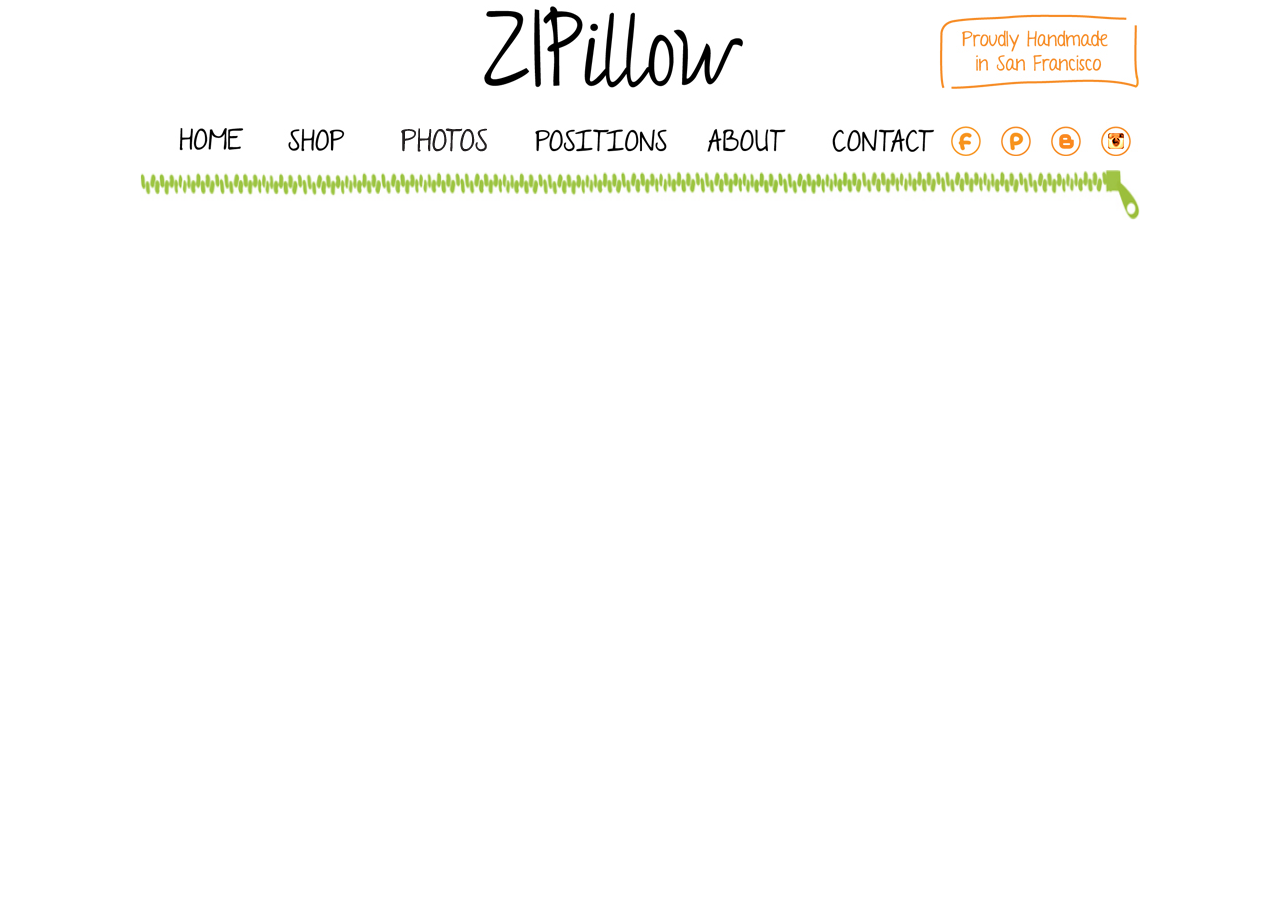
<file: index.html>
<!DOCTYPE html PUBLIC "-//W3C//DTD XHTML 1.0 Transitional//EN" "http://www.w3.org/TR/xhtml1/DTD/xhtml1-transitional.dtd">
<html xmlns="http://www.w3.org/1999/xhtml">
<head>
<meta http-equiv="content-Type" content="text/html; charset=UTF-8" />
<meta name="description" content="Zipillow is a fun couch for kids and adults made of 4 pillows convertible in extra bed, pouf, bench and many other positions.">
<meta http-equiv="content-language" content="en-us">
<meta name="keywords" content="zipper,pillow,zipillow,zippillow,couch,bench,pouf,extra bed,bed,convertible,cushions,mini bench,handmade,san francisco,fabric,neon zipper">
<meta name="author" content="Sandra Dejanovic">
<meta name="copyright" content="Zipillow">
<meta name="msvalidate.01" content="6FE8C3C5E8E61CE2D1E1E413C2BED403" />
<title>ZIPillow &mdash; Welcome</title>
 
<link href="main.css" rel="stylesheet" type="text/css" />

<script type="text/javascript">
  var _gaq = _gaq || [];
  _gaq.push(['_setAccount', 'UA-35746779-1']);
  _gaq.push(['_trackPageview']);

  (function() {
    var ga = document.createElement('script'); ga.type = 'text/javascript'; ga.async = true;
    ga.src = ('https:' == document.location.protocol ? 'https://ssl' : 'http://www') + '.google-analytics.com/ga.js';
    var s = document.getElementsByTagName('script')[0]; s.parentNode.insertBefore(ga, s);
  })();
</script>

</head>
<body>
<div id="test"></div>
<div id="content_header"><iframe src="menu.html" width="1000" height="220" align= "center" scrolling= "no" frameborder="0" ></iframe></div>
<div id="content_body" align="center"><iframe src="http://player.vimeo.com/video/51692655?title=0&amp;byline=0&amp;portrait=0" width="800" height="531" frameborder="0" webkitAllowFullScreen mozallowfullscreen allowFullScreen ></iframe></div>
<div id="content_footer" align="center">
</div>
</body>
</html>
</file>
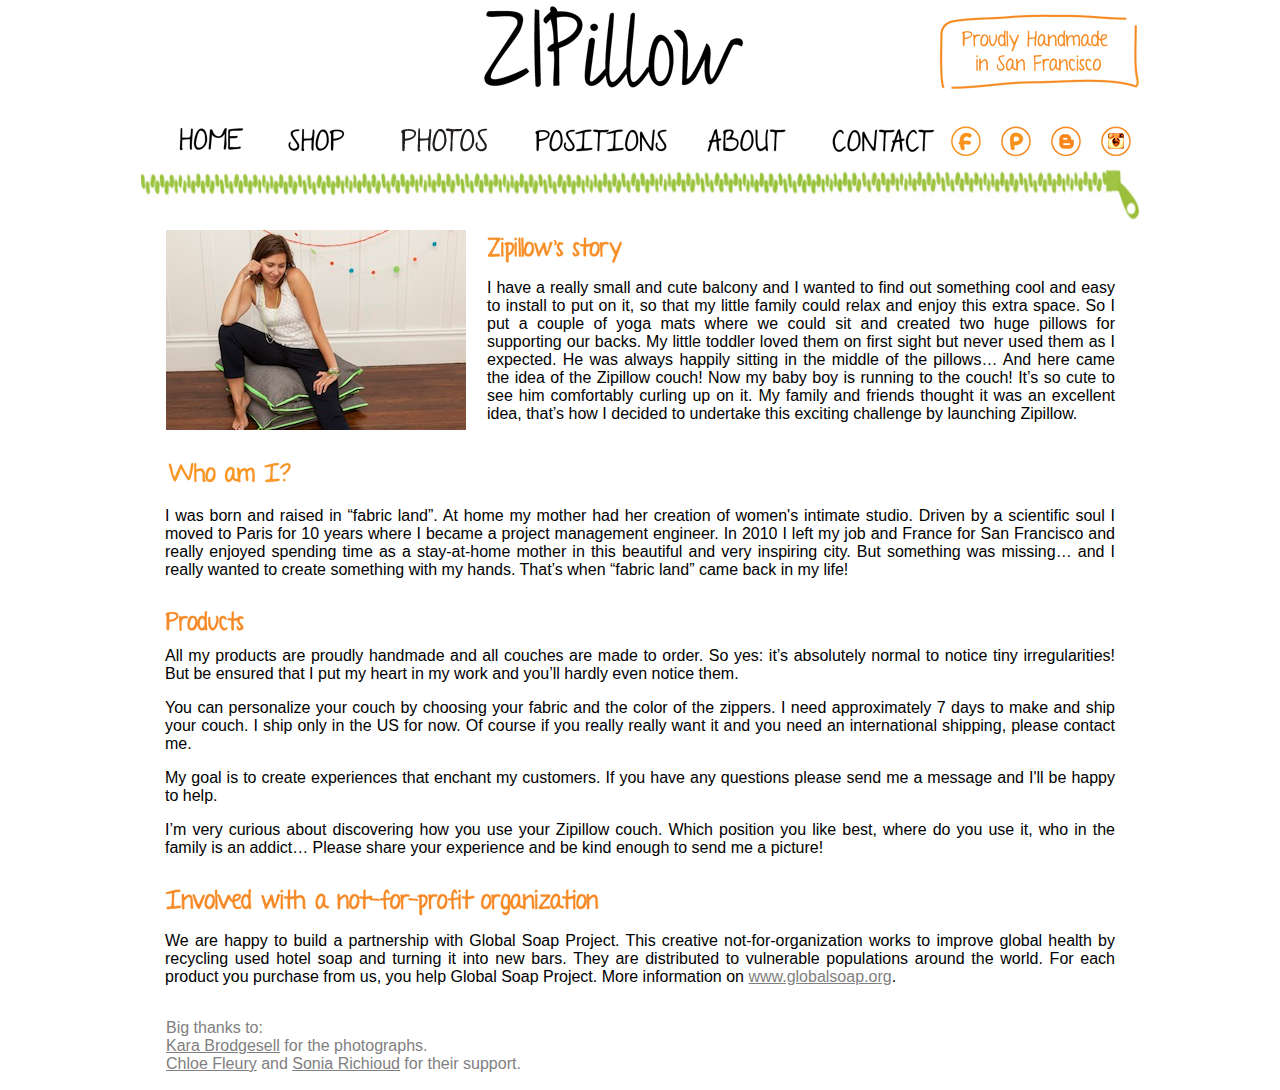
<file: about.html>
<!DOCTYPE html PUBLIC "-//W3C//DTD XHTML 1.0 Transitional//EN" "http://www.w3.org/TR/xhtml1/DTD/xhtml1-transitional.dtd">
<html xmlns="http://www.w3.org/1999/xhtml">
<head>
<meta http-equiv="content-Type" content="text/html; charset=UTF-8" />
<meta name="description" content="Zipillow is a fun couch for kids and adults made of 4 pillows convertible in extra bed, pouf, bench and many other positions.">
<meta http-equiv="content-language" content="en-us">
<meta name="keywords" content="zipper,pillow,zipillow,zippillow,couch,bench,pouf,extra bed,bed,convertible,cushions,mini bench,handmade,san francisco,fabric,neon zipper">
<meta name="author" content="Sandra Dejanovic">
<meta name="copyright" content="Zipillow">
<meta name="msvalidate.01" content="6FE8C3C5E8E61CE2D1E1E413C2BED403" />
<title>ZIPillow &mdash; About</title>
 
<link href="main.css" rel="stylesheet" type="text/css" />

<script type="text/javascript">
  var _gaq = _gaq || [];
  _gaq.push(['_setAccount', 'UA-35746779-1']);
  _gaq.push(['_trackPageview']);

  (function() {
    var ga = document.createElement('script'); ga.type = 'text/javascript'; ga.async = true;
    ga.src = ('https:' == document.location.protocol ? 'https://ssl' : 'http://www') + '.google-analytics.com/ga.js';
    var s = document.getElementsByTagName('script')[0]; s.parentNode.insertBefore(ga, s);
  })();
</script>

</head>
<body>
<div id="content_header"><iframe src="menu.html" width="1000" height="220" align= "center" scrolling= "no" frameborder="0" ></iframe></div>
<div id="content_body" align="center">
<div align="center">
<table border="0" class="tab_about_table">
<tr class="">
<td class=""><img src="images/6-Contact/sandra.jpg" /></td>
<td class="tab_about_tr_td_sandra"><p><img src="images/5-About/ZIPillow_story.jpg" alt="ZIPillow's Story" /></p>
<div class="pureText"><p>I have a really small and cute balcony and I wanted to find out something cool and easy to install to put on it, so that my little 
family could relax and enjoy this extra space. So I put a couple of yoga mats where we could sit and created two huge pillows 
for supporting our backs. My little toddler loved them on first sight but never used them as I expected. He was always happily 
sitting in the middle of the pillows… And here came the idea of the Zipillow couch!
Now my baby boy is running to the couch! It’s so cute to see him comfortably curling up on it. My family and friends thought it 
was an excellent idea, that’s how I decided to undertake this exciting challenge by launching Zipillow.</p>
  </div>
</td>
</tr>
</table>
<table border="0" class="tab_about_table">
<tr class=""><td class="tab_about_tr_td">
<p><img src="images/5-About/who_am_i.jpg" alt="who am i?" /></p>
<div class="pureText">
<p>I was born and raised in “fabric land”. At home my mother had her creation of women's intimate studio. Driven by a scientific soul I moved to Paris for 10 years where I became a project management engineer. In 2010 I left my job and France for San Francisco and really enjoyed spending time as a stay-at-home mother in this beautiful and very inspiring city. But something was missing… and I really wanted to create something with my hands. That’s when “fabric land” came back in my life!
</p>
</div>
</td></tr>
<tr><td class="tab_about_tr_td">
<p><img src="images/5-About/ZIPillow_products.jpg" alt="ZIPillow's products" /></p>
<div class="pureText">
<p>
All my products are proudly handmade and all couches are made to order. So yes: it’s absolutely normal to notice tiny irregularities! 
But be ensured that I put my heart in my work and you’ll hardly even notice them. 
</p>
<p>
You can personalize your couch by choosing your fabric and the color of the zippers.
I need approximately 7 days to make and ship your couch. I ship only in the US for now. Of course if you really really want it 
and you need an international shipping, please contact me. 
</p>
<p>
My goal is to create experiences that enchant my customers. If you have any questions please send me a message and I'll be 
happy to help.
</p>
<p>
I’m very curious about discovering how you use your Zipillow couch. Which position you like best, where do you use it, who in 
the family is an addict… Please share your experience and be kind enough to send me a picture!</p>
</div></td></tr>



<tr><td class="tab_about_tr_td">
<p><img src="images/5-About/involved.jpg" alt="ZIPillow is involved" /></p>
<div class="pureText">
<p>We are happy to build a partnership with Global Soap Project. This creative not-for-organization works to improve global health
by recycling used hotel soap and turning it into new bars. They are distributed to vulnerable populations around the world. For each 
product you purchase from us, you help Global Soap Project. More information on <a href="http://www.globalsoap.org" class="creditLink" >www.globalsoap.org</a>.</p>
</div></td></tr>




<tr><td class=""><div class="creditText">
<p>
Big thanks to:<br/>
<a href="http://www.karabrodgesell.com/" class="creditLink">Kara Brodgesell</a> for the photographs.<br/>
<a href="http://www.chloefleury.com/" class="creditLink">Chloe Fleury</a> and <a href="http://www.sundayincolor.com/" class="creditLink">Sonia Richioud</a> for their support.</p>
</div></td></tr></table></div>
</div>
<div id="content_footer" align="center">
</div>
</body>
</html>
</file>
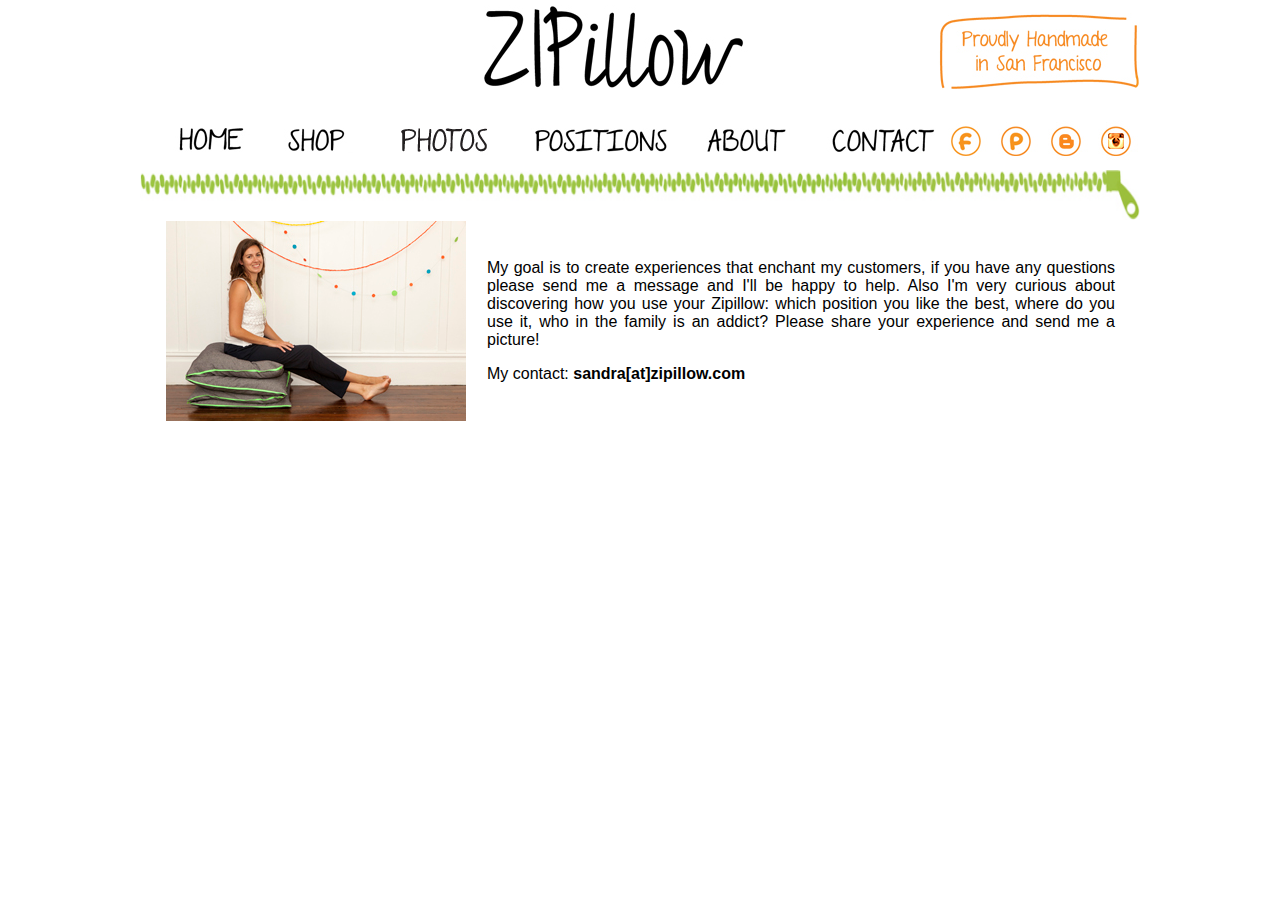
<file: contact.html>
<!DOCTYPE html PUBLIC "-//W3C//DTD XHTML 1.0 Transitional//EN" "http://www.w3.org/TR/xhtml1/DTD/xhtml1-transitional.dtd">
<html xmlns="http://www.w3.org/1999/xhtml">
<head>
<meta http-equiv="content-Type" content="text/html; charset=UTF-8" />
<meta name="description" content="Zipillow is a fun couch for kids and adults made of 4 pillows convertible in extra bed, pouf, bench and many other positions.">
<meta http-equiv="content-language" content="en-us">
<meta name="keywords" content="zipper,pillow,zipillow,zippillow,couch,bench,pouf,extra bed,bed,convertible,cushions,mini bench,handmade,san francisco,fabric,neon zipper">
<meta name="author" content="Sandra Dejanovic">
<meta name="copyright" content="Zipillow">
<meta name="msvalidate.01" content="6FE8C3C5E8E61CE2D1E1E413C2BED403" />
<title>ZIPillow &mdash; Contact</title>
 
<link href="main.css" rel="stylesheet" type="text/css" />

<script type="text/javascript">
  var _gaq = _gaq || [];
  _gaq.push(['_setAccount', 'UA-35746779-1']);
  _gaq.push(['_trackPageview']);

  (function() {
    var ga = document.createElement('script'); ga.type = 'text/javascript'; ga.async = true;
    ga.src = ('https:' == document.location.protocol ? 'https://ssl' : 'http://www') + '.google-analytics.com/ga.js';
    var s = document.getElementsByTagName('script')[0]; s.parentNode.insertBefore(ga, s);
  })();
</script>

</head>
<body>
<div id="content_header"><iframe src="menu.html" width="1000" height="220" align= "center" scrolling= "no" frameborder="0" ></iframe></div>
<div id="content_body" align="center">

<table border="0" class="tab_about_table">
<tr class="">
<td class=""><img src="images/5-About/sandra.jpg" /></td>
<td class="tab_about_tr_td_sandra">
<div class="pureText">
<p>My goal is to create experiences that enchant my customers, if you have any questions please send me a message and I'll be happy to help. Also I'm very curious about discovering how you use your Zipillow: which position you like the best, where do you use it, who in the family is an addict? Please share your experience and send me a picture!</p>
<p>My contact: <b>sandra[at]zipillow.com</b></p>
</div>
</td>
</tr>
</table>
</div>
<div id="content_footer" align="center">
</div>
</body>
</html>
</file>
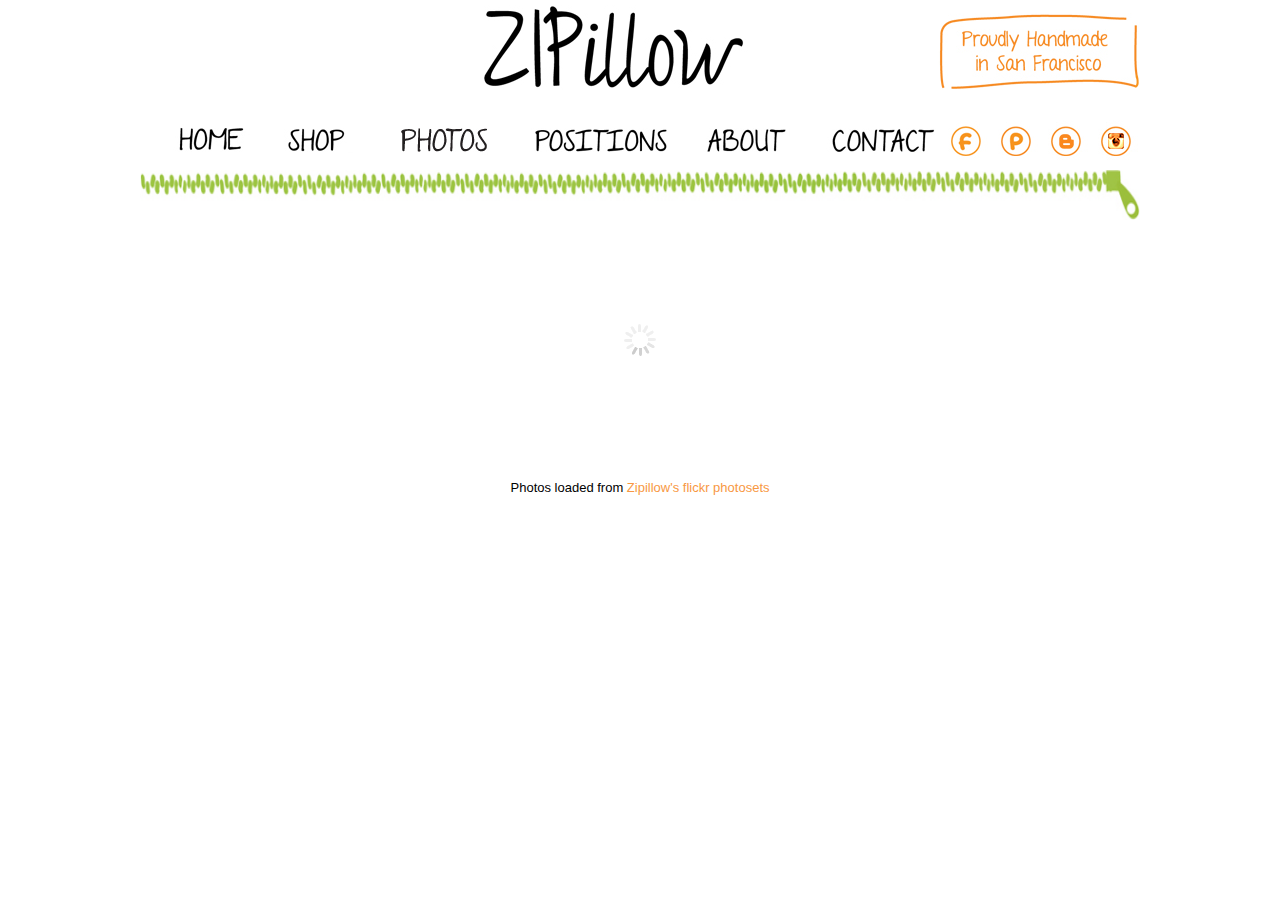
<file: gallery.html>
<!DOCTYPE html PUBLIC "-//W3C//DTD XHTML 1.0 Transitional//EN" "http://www.w3.org/TR/xhtml1/DTD/xhtml1-transitional.dtd">
<html xmlns="http://www.w3.org/1999/xhtml">
<head>
<meta http-equiv="content-Type" content="text/html; charset=UTF-8" />
<meta name="description" content="Zipillow is a fun couch for kids and adults made of 4 pillows convertible in extra bed, pouf, bench and many other positions.">
<meta http-equiv="content-language" content="en-us">
<meta name="keywords" content="zipper,pillow,zipillow,zippillow,couch,bench,pouf,extra bed,bed,convertible,cushions,mini bench,handmade,san francisco,fabric,neon zipper">
<meta name="author" content="Sandra Dejanovic">
<meta name="copyright" content="Zipillow">
<meta name="msvalidate.01" content="6FE8C3C5E8E61CE2D1E1E413C2BED403" />
<title>ZIPillow &mdash; Gallery</title>

  <link href="main.css" rel="stylesheet" type="text/css" />
  <link rel="stylesheet" href="plusgallery.css">
  <meta name="viewport" content="width=device-width, initial-scale=1">
  <style>
		html,body {
			height: 100%;
			font-family:Arial, Helvetica, sans-serif;
			font-size: 13px;
		}
		
		
		a:link {
			text-decoration: none;
		}
		
		a:link, a:visited, a:hover {
			color: #f89843;
		}
		
		#galleryinfo {
			text-align: center;
			padding: 20px;
		}
		
	</style>


<script type="text/javascript">
	var _gaq = _gaq || [];
	_gaq.push(['_setAccount', 'UA-35746779-1']);
	_gaq.push(['_trackPageview']);

	(function() {
		var ga = document.createElement('script'); ga.type = 'text/javascript'; ga.async = true;
		ga.src = ('https:' == document.location.protocol ? 'https://ssl' : 'http://www') + '.google-analytics.com/ga.js';
		var s = document.getElementsByTagName('script')[0]; s.parentNode.insertBefore(ga, s);
	})();
  
</script>
</head>
<body  align= "center" >
	
<div id="content_header"><iframe src="menu.html" width="1000" height="220" align= "center" scrolling= "no" frameborder="0" ></iframe></div>
	<div id="plusgallery"  align= "center"  data-api-key="6066092e034a6a7160706a005e2d29ba" data-userid="93125581@N07"  data-type="flickr"></div>
    <div id="galleryinfo" align= "center" >Photos loaded from <a href="http://www.flickr.com/photos/93125581@N07/sets/">Zipillow's flickr photosets</a></div>
  <script src="//ajax.googleapis.com/ajax/libs/jquery/1.7.2/jquery.min.js"></script>
  <script>window.jQuery || document.write("<script src='lib/jquery-1.7.2.min.js'>\x3C/script>")</script>
  <script src="lib/plusgallery.js"></script>
  <script type="text/javascript">
		$('#plusgallery').plusGallery();
  </script>

</body>
</html>
</file>
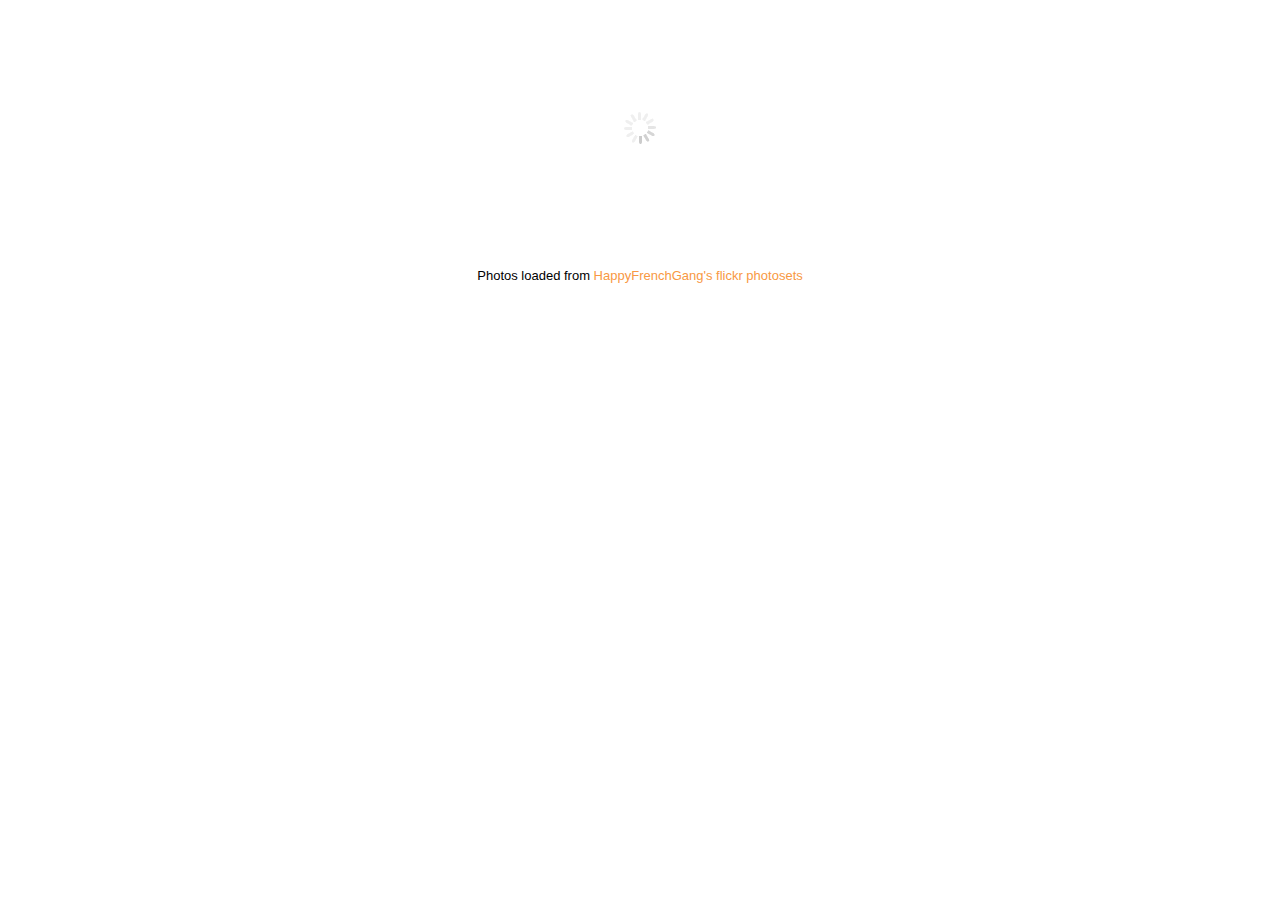
<file: gallery_hfg.html>
<!DOCTYPE html PUBLIC "-//W3C//DTD XHTML 1.0 Transitional//EN" "http://www.w3.org/TR/xhtml1/DTD/xhtml1-transitional.dtd">
<html xmlns="http://www.w3.org/1999/xhtml">
<head>
<meta http-equiv="content-Type" content="text/html; charset=UTF-8" />
<meta http-equiv="content-language" content="en-us">
<meta name="author" content="Sandra Dejanovic">
<meta name="copyright" content="HappyFrenchGang">
<title>Happy French Gang &mdash; Gallery</title>

  <!--link href="main.css" rel="stylesheet" type="text/css" /-->
  <link rel="stylesheet" href="plusgallery.css">
  <meta name="viewport" content="width=device-width, initial-scale=1">
  <style>
		html,body {
			height: 100%;
			font-family:Arial, Helvetica, sans-serif;
			font-size: 13px;
		}
		
		
		a:link {
			text-decoration: none;
		}
		
		a:link, a:visited, a:hover {
			color: #f89843;
		}
		
		#galleryinfo {
			text-align: center;
			padding: 20px;
		}
		
	</style>

</head>
<body  align= "center" >
	
	<div id="plusgallery"  align= "center"  data-api-key="f7ed8c7e5d9f57d1f5a17569d178ea9b" data-userid="97776757@N05"  data-type="flickr"></div>
    <div id="galleryinfo" align= "center" >Photos loaded from <a href="http://www.flickr.com/photos/97776757@N05/sets/">HappyFrenchGang's flickr photosets</a></div>
  <script src="//ajax.googleapis.com/ajax/libs/jquery/1.7.2/jquery.min.js"></script>
  <script>window.jQuery || document.write("<script src='lib/jquery-1.7.2.min.js'>\x3C/script>")</script>
  <script src="lib/plusgallery.js"></script>
  <script type="text/javascript">
		$('#plusgallery').plusGallery();
  </script>

</body>
</html>
</file>
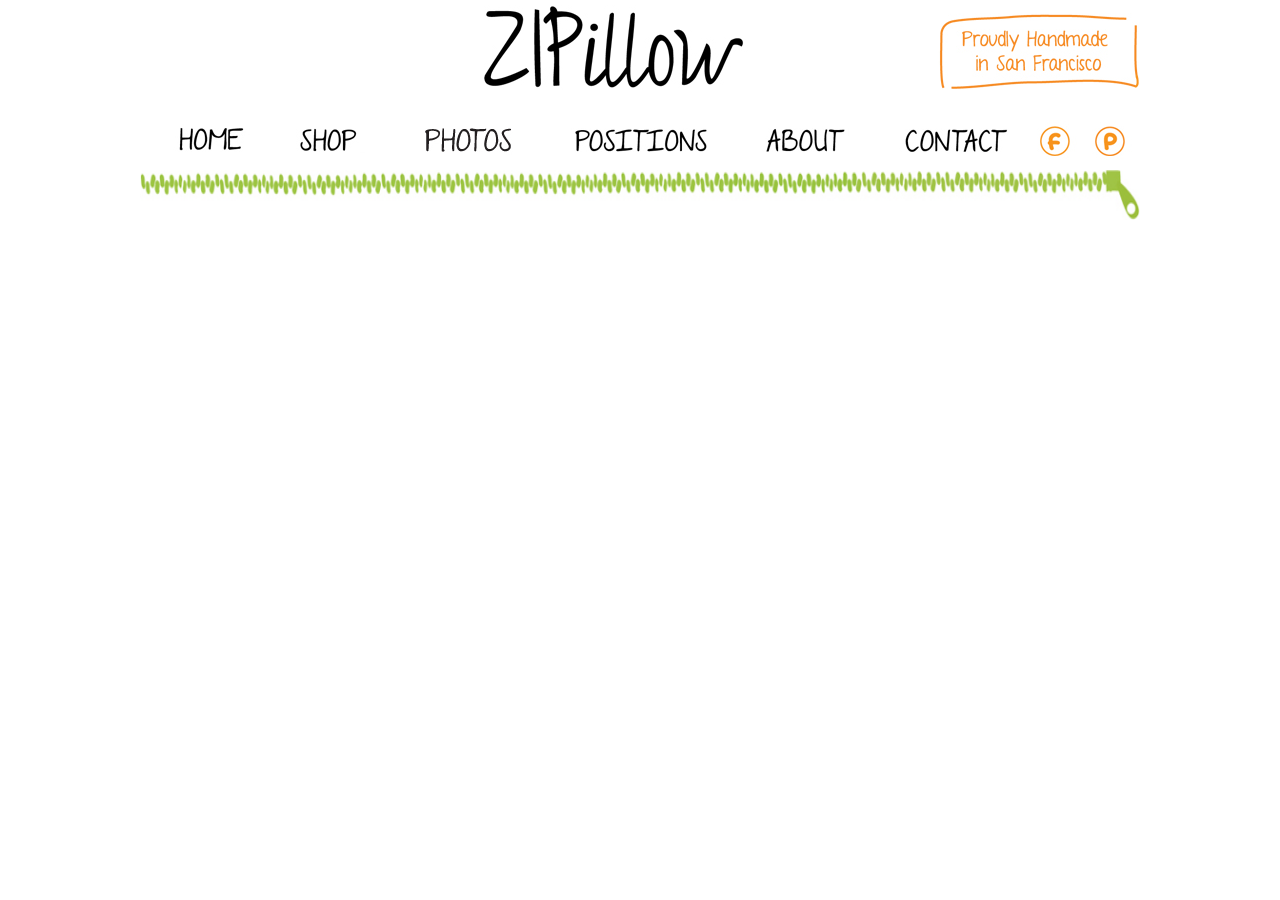
<file: home.html>
<!DOCTYPE html PUBLIC "-//W3C//DTD XHTML 1.0 Transitional//EN" "http://www.w3.org/TR/xhtml1/DTD/xhtml1-transitional.dtd">
<html xmlns="http://www.w3.org/1999/xhtml">
<head>
<meta http-equiv="content-Type" content="text/html; charset=UTF-8" />
<meta name="description" content="Zipillow is a fun couch for kids and adults made of 4 pillows convertible in extra bed, pouf, bench and many other positions.">
<meta http-equiv="content-language" content="en-us">
<meta name="keywords" content="zipper,pillow,zipillow,zippillow,couch,bench,pouf,extra bed,bed,convertible,cushions,mini bench,handmade,san francisco,fabric,neon zipper">
<meta name="author" content="Sandra Dejanovic">
<meta name="copyright" content="Zipillow">
<meta name="msvalidate.01" content="6FE8C3C5E8E61CE2D1E1E413C2BED403" />
<title>ZIPillow &mdash; Welcome</title>


<script src="./lib/swap-images.js"></script>
<link href="main.css" rel="stylesheet" type="text/css" />

<script type="text/javascript">
  var _gaq = _gaq || [];
  _gaq.push(['_setAccount', 'UA-35746779-1']);
  _gaq.push(['_trackPageview']);

  (function() {
    var ga = document.createElement('script'); ga.type = 'text/javascript'; ga.async = true;
    ga.src = ('https:' == document.location.protocol ? 'https://ssl' : 'http://www') + '.google-analytics.com/ga.js';
    var s = document.getElementsByTagName('script')[0]; s.parentNode.insertBefore(ga, s);
  })();
</script>

</head>
<body>
<div id="content_header">
<div align="center" id="header_logo"><img align="center" src="images/Header/header_logo.jpg"  alt="Zipillow is a fun couch for kids and adults made of 4 pillows convertible in extra bed, pouf, bench and many other positions! Our product are proudly handmade in San Francisco. Choose your fabric and your neon zippers. Covers are removable. Watch a fun video on www.zipillow.com" onclick="window.location='/';"/></div>
<div>
<table border="0" id="tab_menu">
<tr class="tab_menu_td_tr">
<td class="tab_menu_td_tr"><img src="images/Menu/btn_menu_1_home_unselected.jpg" id="btn_menu_1_home" onclick="window.location='/'";" onmouseout="MM_swapImgRestore()" onmouseover="MM_swapImage('btn_menu_1_home','','images/Menu/btn_menu_1_home_selected.jpg',1)" /></td>
<td class="tab_menu_td_tr"><img src="images/Menu/btn_menu_2_shop_unselected.jpg" id="btn_menu_2_shop" onclick="swapContentTo('shop');" onmouseout="MM_swapImgRestore()" onmouseover="MM_swapImage('btn_menu_2_shop','','images/Menu/btn_menu_2_shop_selected.jpg',1)"/></td>
<td class="tab_menu_td_tr"><img src="images/Menu/btn_menu_3_gallery_unselected.jpg" id="btn_menu_3_gallery" onclick="swapContentTo('gallery')" onmouseout="MM_swapImgRestore()" onmouseover="MM_swapImage('btn_menu_3_gallery','','images/Menu/btn_menu_3_gallery_selected.jpg',1)"/></td>
<td class="tab_menu_td_tr"><img src="images/Menu/btn_menu_4_position_unselected.jpg" id="btn_menu_4_position" onclick="swapContentTo('positions');" onmouseout="MM_swapImgRestore()" onmouseover="MM_swapImage('btn_menu_4_position','','images/Menu/btn_menu_4_position_selected.jpg',1)"/></td>
<td class="tab_menu_td_tr"><img src="images/Menu/btn_menu_5_about_unselected.jpg" id="btn_menu_5_about" onclick="swapContentTo('about');" onmouseout="MM_swapImgRestore()" onmouseover="MM_swapImage('btn_menu_5_about','','images/Menu/btn_menu_5_about_selected.jpg',1)"/></td>
<td class="tab_menu_td_tr"><img src="images/Menu/btn_menu_6_contact_unselected.jpg" id="btn_menu_6_contact" onclick="swapContentTo('contact');" onmouseout="MM_swapImgRestore()" onmouseover="MM_swapImage('btn_menu_6_contact','','images/Menu/btn_menu_6_contact_selected.jpg',1)"/></td>

<td class="tab_menu_td_tr"><a target="_blank" href="http://www.facebook.com/ZiPillow" onmouseout="MM_swapImgRestore()" onmouseover="MM_swapImage('btn_social_facebook','','images/Header/btn_goto_facebook_selected.jpg',1)"><img src="images/Header/btn_goto_facebook_unselected.jpg" width="50" height="50" id="btn_social_facebook" title="Visit my Facebook Page" /></a></td>
<td class="tab_menu_td_tr"><a target="_blank" href="http://pinterest.com/zipillow/" onmouseout="MM_swapImgRestore()" onmouseover="MM_swapImage('btn_goto_pinterest','','images/Header/btn_goto_pinterest_selected.jpg',1)"><img src="images/Header/btn_goto_pinterest_unselected.jpg" width="50" height="50" id="btn_goto_pinterest" title="Visit my Pinterest page" /></a></td>

</tr>
</table></div>
<div align="center"><img src="images/Header/header_green_zipper.jpg" width="100%" height="50" /></div>
</div>
<div id="content_body" align="center">
<iframe src="http://player.vimeo.com/video/51692655?title=0&amp;byline=0&amp;portrait=0" width="800" height="531" frameborder="0" webkitAllowFullScreen mozallowfullscreen allowFullScreen></iframe></p>
</div>
<div id="content_footer" align="center">
</div>
</body>
</html>
</file>
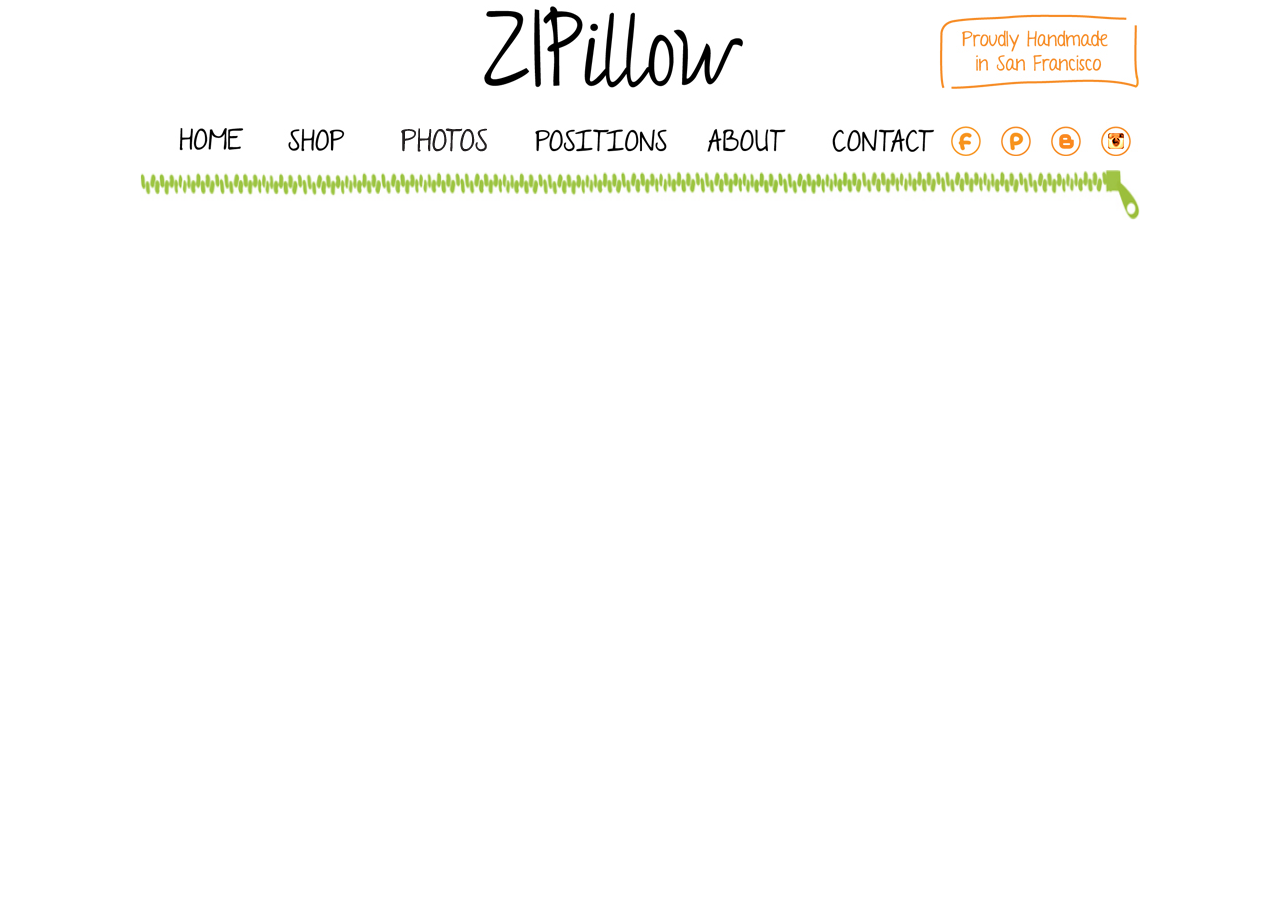
<file: menu.html>
<!DOCTYPE html PUBLIC "-//W3C//DTD XHTML 1.0 Transitional//EN" "http://www.w3.org/TR/xhtml1/DTD/xhtml1-transitional.dtd">
<html xmlns="http://www.w3.org/1999/xhtml">
<head>
<meta http-equiv="content-Type" content="text/html; charset=UTF-8" />
<meta name="description" content="Zipillow is a fun couch for kids and adults made of 4 pillows convertible in extra bed, pouf, bench and many other positions.">
<meta http-equiv="content-language" content="en-us">
<meta name="keywords" content="zipper,pillow,zipillow,zippillow,couch,bench,pouf,extra bed,bed,convertible,cushions,mini bench,handmade,san francisco,fabric,neon zipper">
<meta name="author" content="Sandra Dejanovic">
<meta name="copyright" content="Zipillow">
<meta name="msvalidate.01" content="6FE8C3C5E8E61CE2D1E1E413C2BED403" />
<title>ZIPillow &mdash; Menu</title>
 
<link href="main.css" rel="stylesheet" type="text/css" />

<script type="text/javascript">

  (function() {
    var mysi = document.createElement('script'); mysi.type = 'text/javascript'; mysi.async = true;
    mysi.src = './lib/swap-images.js';
    var s = document.getElementsByTagName('script')[0]; s.parentNode.insertBefore(mysi, s);
  })();
</script>

</head>
<body>
<div align="center" id="header_logo"><a href="/" target = "_top" ><img align="center" src="images/Header/header_logo.jpg"  alt="Zipillow is a fun couch for kids and adults made of 4 pillows convertible in extra bed, pouf, bench and many other positions! Our product are proudly handmade in San Francisco. Choose your fabric and your neon zippers. Covers are removable. Watch a fun video on www.zipillow.com" /></a></div>
<div>
<table border="0" id="tab_menu">
<tr class="tab_menu_td_tr">
<td class="tab_menu_td_tr"><a href="./index.html" target = "_top" ><img src="images/Menu/btn_menu_1_home_unselected.jpg" id="btn_menu_1_home" onmouseout="MM_swapImgRestore()" onmouseover="MM_swapImage('btn_menu_1_home','','images/Menu/btn_menu_1_home_selected.jpg',1)" /></a></td>
<td class="tab_menu_td_tr"><a href="./shop.html" target = "_top" ><img src="images/Menu/btn_menu_2_shop_unselected.jpg" id="btn_menu_2_shop"  onmouseout="MM_swapImgRestore()" onmouseover="MM_swapImage('btn_menu_2_shop','','images/Menu/btn_menu_2_shop_selected.jpg',1)"/></td>
<td class="tab_menu_td_tr"><a href="./gallery.html" target = "_top" ><img src="images/Menu/btn_menu_3_gallery_unselected.jpg" id="btn_menu_3_gallery"  onmouseout="MM_swapImgRestore()" onmouseover="MM_swapImage('btn_menu_3_gallery','','images/Menu/btn_menu_3_gallery_selected.jpg',1)"/></td>
<td class="tab_menu_td_tr"><a href="./positions.html" target = "_top" ><img src="images/Menu/btn_menu_4_position_unselected.jpg" id="btn_menu_4_position" onmouseout="MM_swapImgRestore()" onmouseover="MM_swapImage('btn_menu_4_position','','images/Menu/btn_menu_4_position_selected.jpg',1)"/></td>
<td class="tab_menu_td_tr"><a href="./about.html" target = "_top" ><img src="images/Menu/btn_menu_5_about_unselected.jpg" id="btn_menu_5_about" onmouseout="MM_swapImgRestore()" onmouseover="MM_swapImage('btn_menu_5_about','','images/Menu/btn_menu_5_about_selected.jpg',1)"/></td>
<td class="tab_menu_td_tr"><a href="./contact.html" target = "_top" ><img src="images/Menu/btn_menu_6_contact_unselected.jpg" id="btn_menu_6_contact" onmouseout="MM_swapImgRestore()" onmouseover="MM_swapImage('btn_menu_6_contact','','images/Menu/btn_menu_6_contact_selected.jpg',1)"/></td>

<td class="tab_menu_td_tr"><a target="_blank" href="http://www.facebook.com/ZiPillow" onmouseout="MM_swapImgRestore()" onmouseover="MM_swapImage('btn_social_facebook','','images/Header/btn_goto_facebook_selected.jpg',1)"><img src="images/Header/btn_goto_facebook_unselected.jpg" width="50" height="50" id="btn_social_facebook" title="Visit my Facebook Page" /></a></td>
<td class="tab_menu_td_tr"><a target="_blank" href="http://pinterest.com/zipillow/" onmouseout="MM_swapImgRestore()" onmouseover="MM_swapImage('btn_goto_pinterest','','images/Header/btn_goto_pinterest_selected.jpg',1)"><img src="images/Header/btn_goto_pinterest_unselected.jpg" width="50" height="50" id="btn_goto_pinterest" title="Visit my Pinterest page" /></a></td>
<td class="tab_menu_td_tr"><a target="_blank" href="http://www.happymorningblog.com" onmouseout="MM_swapImgRestore()" onmouseover="MM_swapImage('btn_goto_blogger','','images/Header/btn_goto_blogger_selected.jpg',1)"><img src="images/Header/btn_goto_blogger_unselected.jpg" width="50" height="50" id="btn_goto_blogger" title="Visit my Blog" /></a></td>
<td class="tab_menu_td_tr"><a target="_blank" href="http://instagram.com/sandradejanovic" onmouseout="MM_swapImgRestore()" onmouseover="MM_swapImage('btn_goto_instagram','','images/Header/btn_goto_instagram_selected.jpg',1)"><img src="images/Header/btn_goto_instagram_unselected.jpg" width="50" height="50" id="btn_goto_instagram" title="Visit my Instagram page" /></a></td>

</tr>
</table>
</div>
<div align="center"><img src="images/Header/header_green_zipper.jpg" width="100%" height="50" /></div>

</body>
</html>
</file>
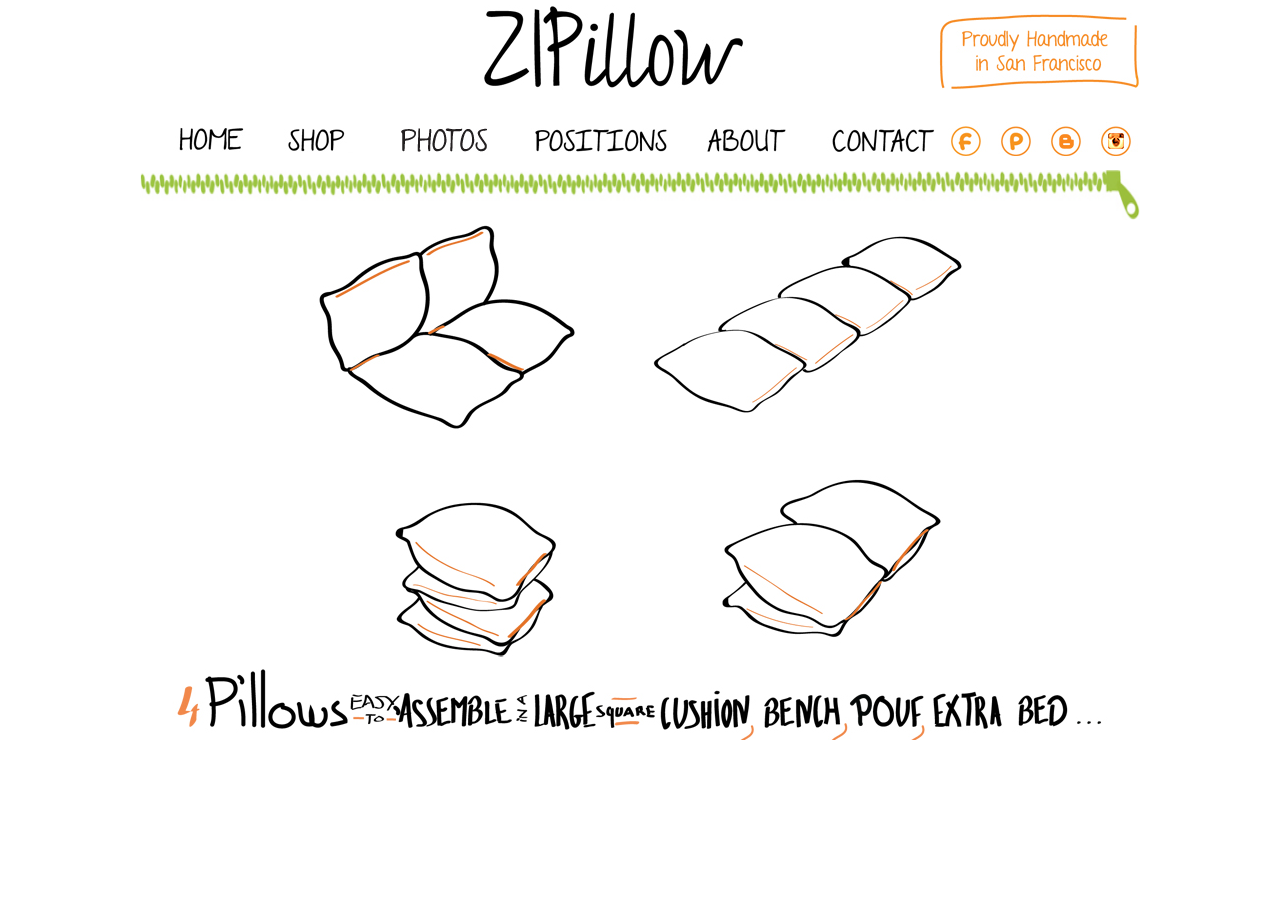
<file: positions.html>
<!DOCTYPE html PUBLIC "-//W3C//DTD XHTML 1.0 Transitional//EN" "http://www.w3.org/TR/xhtml1/DTD/xhtml1-transitional.dtd">
<html xmlns="http://www.w3.org/1999/xhtml">
<head>
<meta http-equiv="content-Type" content="text/html; charset=UTF-8" />
<meta name="description" content="Zipillow is a fun couch for kids and adults made of 4 pillows convertible in extra bed, pouf, bench and many other positions.">
<meta http-equiv="content-language" content="en-us">
<meta name="keywords" content="zipper,pillow,zipillow,zippillow,couch,bench,pouf,extra bed,bed,convertible,cushions,mini bench,handmade,san francisco,fabric,neon zipper">
<meta name="author" content="Sandra Dejanovic">
<meta name="copyright" content="Zipillow">
<meta name="msvalidate.01" content="6FE8C3C5E8E61CE2D1E1E413C2BED403" />
<title>ZIPillow &mdash; Positions</title>
 
<link href="main.css" rel="stylesheet" type="text/css" />

<script type="text/javascript">
  var _gaq = _gaq || [];
  _gaq.push(['_setAccount', 'UA-35746779-1']);
  _gaq.push(['_trackPageview']);

  (function() {
    var ga = document.createElement('script'); ga.type = 'text/javascript'; ga.async = true;
    ga.src = ('https:' == document.location.protocol ? 'https://ssl' : 'http://www') + '.google-analytics.com/ga.js';
    var s = document.getElementsByTagName('script')[0]; s.parentNode.insertBefore(ga, s);
  })();
</script>

</head>
<body>
<div id="content_header"><iframe src="menu.html" width="1000" height="220" align= "center" scrolling= "no" frameborder="0" ></iframe></div>
<div id="content_body" align="center">
<img src="images/4-Positions/schema_positions.jpg" alt="different positions schemas"  />
</div>
<div id="content_footer" align="center">
<img src="images/Footer/footer.jpg" alt="4 pillows easy to assemble in a large square cushion, bench, pouf, extra bed..." width="100%" height="71" />
</div>
</body>
</html>
</file>
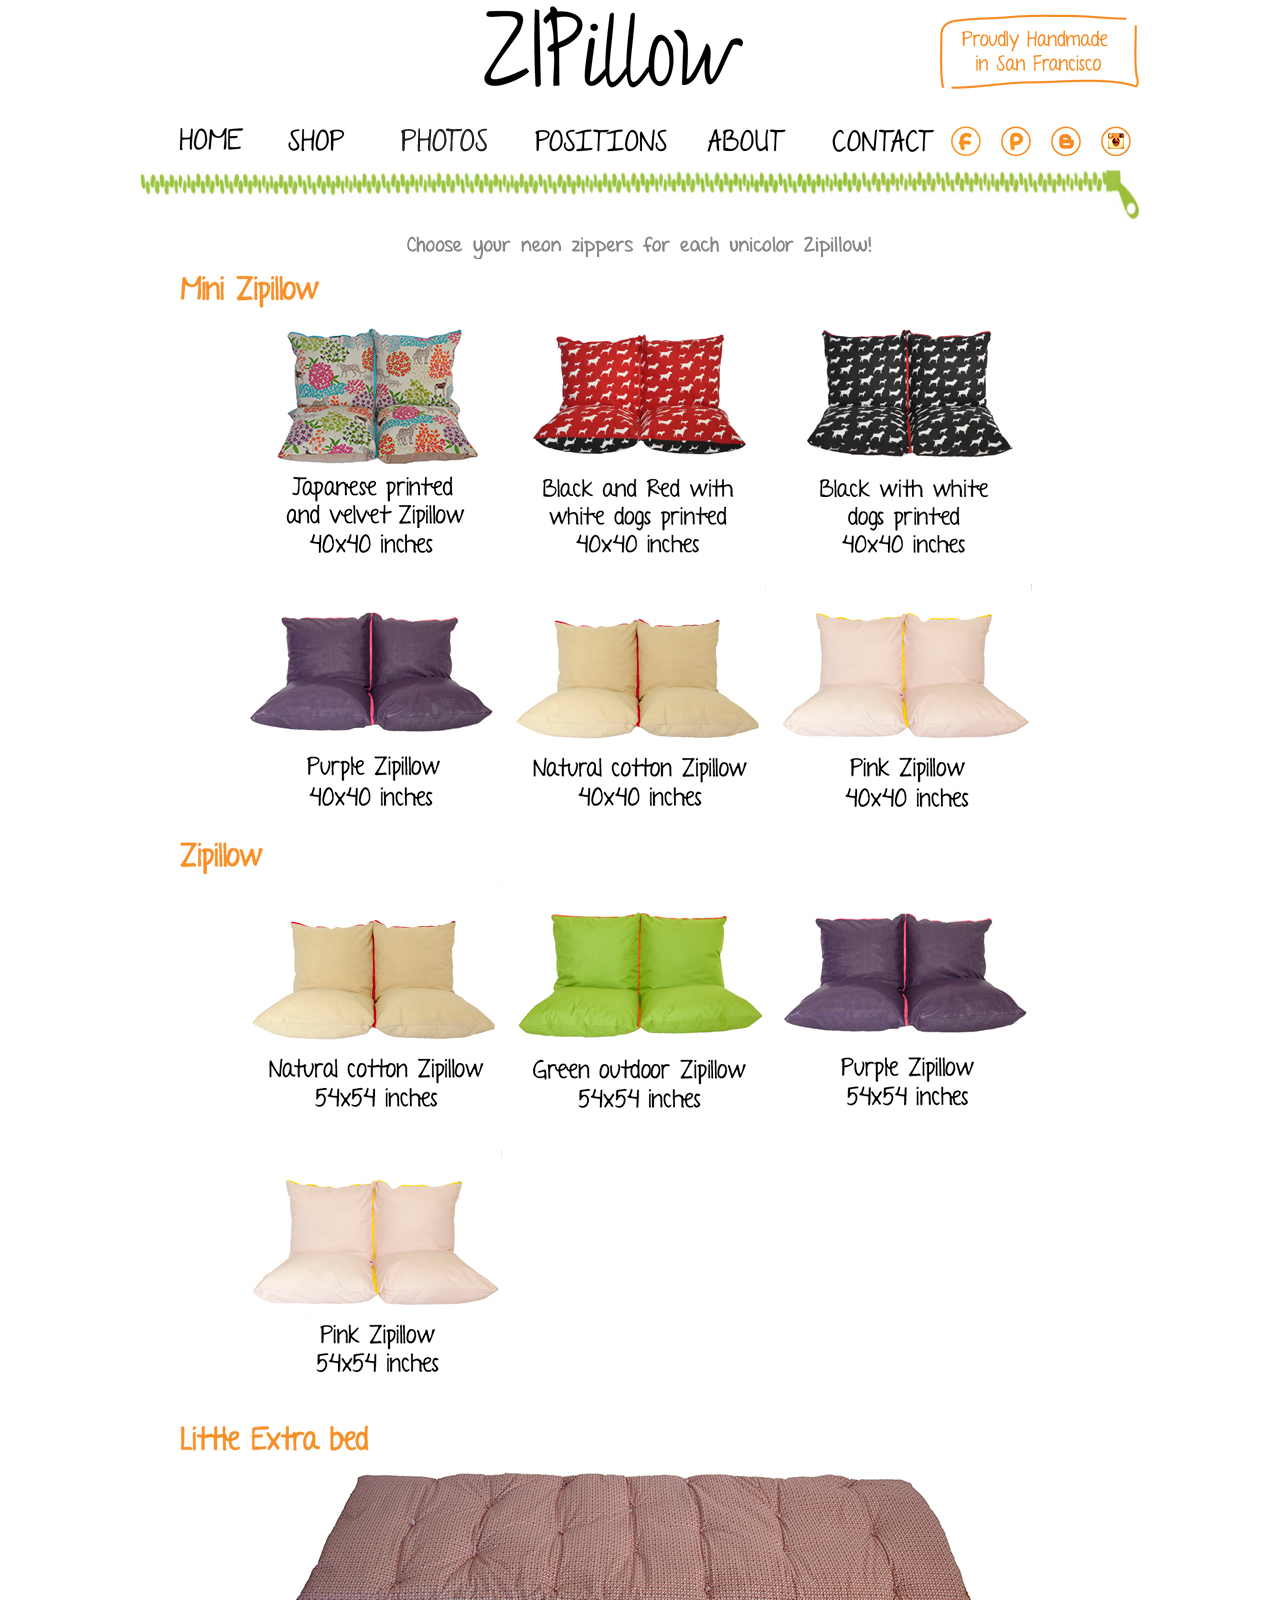
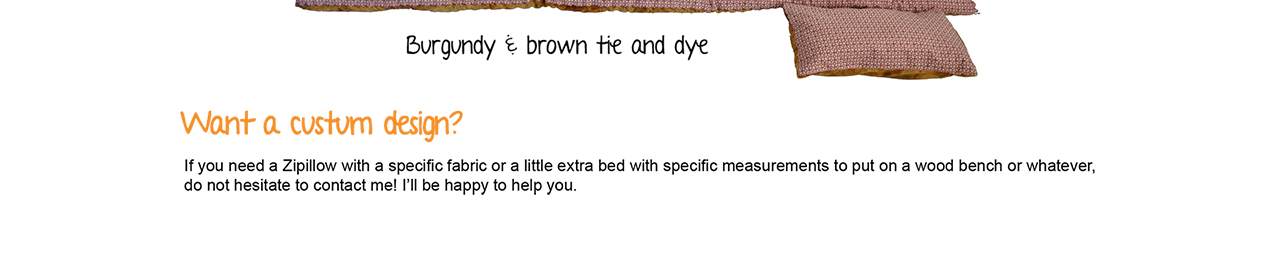
<file: shop.html>
<!DOCTYPE html PUBLIC "-//W3C//DTD XHTML 1.0 Transitional//EN" "http://www.w3.org/TR/xhtml1/DTD/xhtml1-transitional.dtd">
<html xmlns="http://www.w3.org/1999/xhtml">
<head>
<meta http-equiv="content-Type" content="text/html; charset=UTF-8" />
<meta name="description" content="Zipillow is a fun couch for kids and adults made of 4 pillows convertible in extra bed, pouf, bench and many other positions.">
<meta http-equiv="content-language" content="en-us">
<meta name="keywords" content="zipper,pillow,zipillow,zippillow,couch,bench,pouf,extra bed,bed,convertible,cushions,mini bench,handmade,san francisco,fabric,neon zipper">
<meta name="author" content="Sandra Dejanovic">
<meta name="copyright" content="Zipillow">
<meta name="msvalidate.01" content="6FE8C3C5E8E61CE2D1E1E413C2BED403" />
<title>ZIPillow &mdash; Shop</title>
 
<link href="main.css" rel="stylesheet" type="text/css" />

<script type="text/javascript">
  var _gaq = _gaq || [];
  _gaq.push(['_setAccount', 'UA-35746779-1']);
  _gaq.push(['_trackPageview']);

  (function() {
    var ga = document.createElement('script'); ga.type = 'text/javascript'; ga.async = true;
    ga.src = ('https:' == document.location.protocol ? 'https://ssl' : 'http://www') + '.google-analytics.com/ga.js';
    var s = document.getElementsByTagName('script')[0]; s.parentNode.insertBefore(ga, s);
  })();
</script>

</head>
<body>
<div id="content_header"><iframe src="menu.html" width="1000" height="220" align= "center" scrolling= "no" frameborder="0" ></iframe></div>
<div id="content_body" align="left">


<p><img src="images/2-Shop page/choose_your_neon_zippers_for_each_unicolor_zipillow.jpg"  /></p>

<img src="images/2-Shop page/mini_zipillow.jpg" padding="40" />
<div align="center">
<table id="shop_table">
<tr><td><a target="_blank" href="http://www.etsy.com/listing/118239602/4-pillow-covers-japanese-fabric-beige" class="borderit"><div itemscope itemtype="http://schema.org/Product"><meta itemprop="name" content="Japanese and Velvet Mini Zipillow"/><img itemprop="image" src="images/2-Shop page/japanese_and_velvet_40.jpg" alt="Japanese and Velvet Mini Zipillow"  /></div></a></td>
<td><a target="_blank" href="http://www.etsy.com/listing/120650770/4-pillow-covers-red-black-dogs-printed" class="borderit"><div itemscope itemtype="http://schema.org/Product"><meta itemprop="name" content="Black and Red with white dogs printed Zipillow"/><img itemprop="image" src="images/2-Shop page/red_and_black_with_white_dogs_printed_40.jpg" alt="Purple Zipillow"  /></div></a></td>
<td><a target="_blank" href="http://www.etsy.com/listing/121383623/4-pillow-covers-black-white-dogs-printed" class="borderit"><div itemscope itemtype="http://schema.org/Product"><meta itemprop="name" content="Black with white dogs printed Zipillow"/><img itemprop="image" src="images/2-Shop page/black_with_white_dogs_printed_40.jpg" alt="Purple Zipillow"  /></div></a></td><td></td>
</tr>
<tr><td><a target="_blank" href="http://www.etsy.com/listing/118308910/4-jeans-purple-pillow-covers-for-kids" class="borderit"><div itemscope itemtype="http://schema.org/Product"><meta itemprop="name" content="Purlple Mini Zipillow"/><img itemprop="image" src="images/2-Shop page/purple_pink_40.jpg" alt="Purple Mini Zipillow"  /></div></a></td>
<td ><a target="_blank" href="http://www.etsy.com/listing/118310270/4-natural-cotton-pillow-covers-for-kids" class="borderit"><div itemscope itemtype="http://schema.org/Product"><meta itemprop="name" content="Natural cotton Mini Zipillow"/><img itemprop="image" src="images/2-Shop page/white_red_40.jpg" alt="natural cotton mini zipillow"  /></div></a></td>
<td><a target="_blank" href="http://www.etsy.com/listing/118309203/4-pink-pillows-for-childrens-adults" class="borderit"><div itemscope itemtype="http://schema.org/Product"><meta itemprop="name" content="Pink Mini Zipillow"/><img itemprop="image" src="images/2-Shop page/white_yellow_40.jpg" alt="Pink Mini Zipillow"  /></div></a></td>
<td></td></tr>
</tr>
</tr>
</table>
</div>

<img src="images/2-Shop page/zipillow.jpg"  />
<div align="center">
<table id="shop_table">
<tr><td ><a target="_blank" href="https://www.etsy.com/listing/106725703/4-natural-cotton-pillows-for-kids-adults" class="borderit"><div itemscope itemtype="http://schema.org/Product"><meta itemprop="name" content="Natural cotton Zipillow"/><img itemprop="image" src="images/2-Shop page/white_red_54.jpg" alt="natural cotton zipillow"  /></div></a></td>
<td><a target="_blank" href="https://www.etsy.com/listing/106756436/4-green-outdoor-waterproof-pillows" class="borderit"><div itemscope itemtype="http://schema.org/Product"><meta itemprop="name" content="Green Outdoor Zipillow"/><img itemprop="image" src="images/2-Shop page/green_orange_54.jpg" alt="Green Outdoor Zipillow"  /></div></a></td>
<td><a target="_blank" href="https://www.etsy.com/listing/106670177/4-jeans-purple-cushions-for-kids-adults" class="borderit"><div itemscope itemtype="http://schema.org/Product"><meta itemprop="name" content="Purlple Zipillow"/><img itemprop="image" src="images/2-Shop page/purple_pink_54.jpg" alt="Purple Zipillow"  /></div></a></td></tr>
<tr><td><a target="_blank" href="https://www.etsy.com/listing/106653696/4-pink-pillows-for-childrens-adults" class="borderit"><div itemscope itemtype="http://schema.org/Product"><meta itemprop="name" content="Pink Zipillow"/><img itemprop="image" src="images/2-Shop page/white_yellow_54.jpg" alt="Pink Zipillow"  /></div></a></td>

</table>
</div>

<p><img src="images/2-Shop page/little_extra_bed.jpg" /></p>
<div align="center">
<a target="_blank" href="http://www.etsy.com/listing/114759415/extra-bed-mattress-futon-burgundy-and" class="borderit_big"><div itemscope itemtype="http://schema.org/Product"><meta itemprop="name" content="Purlple Zipillow"/><img itemprop="image" src="images/2-Shop page/extra_bed.jpg" /></div></a>
</div>

<p><img src="images/2-Shop page/want_a_custom_design.jpg" /></p>
<div align="center">
<img src="images/2-Shop page/custom_text.jpg" /></div>
</div>
<div id="content_footer" align="center">
<br/><br/><br/><br/>
</div>
</body>
</html>
</file>
<file: main.css>
@charset "UTF-8";

html, body {
padding: 0px;
margin: 0px;
}
div.infiniteCarousel {
clear:right;
}
body {
width: 1000px;
margin-left: auto;
margin-right: auto
}

img {
	border: 0;
	padding: 0;
	margin: 0;
	margin-right: 0;
	margin-left: 0;
}

.creditText{
font-family:Arial, Helvetica, sans-serif;
text-align:justify;
COLOR:#808080;
}

.creditLink:link {
font-family:Arial, Helvetica, sans-serif;

 COLOR: #808080 /*The color of the link*/
}
.creditLink:visited {
font-family:Arial, Helvetica, sans-serif;

 COLOR: #808080 /*The color of the visited link*/
}
.creditLink:hover {
font-family:Arial, Helvetica, sans-serif;

 COLOR: blue /*The color of the mouseover or 'hover' link*/
}



.pureText{
font-family:Arial, Helvetica, sans-serif;
text-align:justify;
}
#header_logo {

padding-top: 5px;
padding-bottom: 30px;
}
#div_social {
padding-bottom: 65px;
}
#menu_social
{
float:right;
	width: 100px;
	
	}
#contact_info_image{
padding-top:150px;
}

.test {
background-color: #0C9;
}

.tab_about_table {
border-collapse: separate; border-spacing: 0px; 
width: 950px;
}
.tab_about_tr_td {
text-align:justify;
padding-top:0px;
padding-left:0px;
padding-right:0px;
padding-bottom:0px;
}

.tab_about_tr_td_sandra {
text-align:justify;
padding-top:0px;
padding-left:20px;
padding-right:0px;
padding-bottom:0px;
}

#tab_menu {
border-collapse: separate; border-spacing: 0px; 
width:100%;	
}
.tab_menu_td_tr{
padding:0px;
}
div.infiniteCarousel {
clear:right;
}


.borderit img{
	width: 256px;
	height: 256px;
border: 3px solid #ffffff;
}

.borderit:hover img{
	
	width: 256px;
	height: 256px;
border: 3px solid #f89843;
}

.borderit:hover{
color: red; /* irrelevant definition to overcome IE bug */
}




.borderit_big img{
	width: 772px;
	height: 220px;
border: 3px solid #ffffff;
}

.borderit_big:hover img{
	
	width: 772px;
	height: 220px;
border: 3px solid #f89843;
}

.borderit_big:hover{
color: red; /* irrelevant definition to overcome IE bug */
}
</file>
<file: plusgallery.css>
.clearfix:before, .clearfix:after { content: "\0020"; display: block; height: 0; overflow: hidden; }
.clearfix:after { clear: both; }
.clearfix { zoom: 1; }


#plusgallery {
	zoom: 1;
	color: #f89843;
	position: relative;
	z-index: 1;
	background: url(../images/plusgallery/loading-albums.gif) no-repeat 50% 50%;
	min-height: 240px;
	text-align: left;
}


#plusgallery.loaded {
	background: none;
}

#plusgallery ul {
 list-style-type: none !important;
 margin: 0 !important;
 padding: 0 !important;
}

#plusgallery * {
	box-sizing: border-box;
	-moz-box-sizing: border-box;
}

#plusgallery a, #pgzoomview a {
	display: block;
	-webkit-transition: all 0.3s ease-out 0.1s;
	-moz-transition: all 0.3s ease-out 0.1s;
	-ms-transition: all 0.3s ease-out 0.1s;
	-o-transition: all 0.3s ease-out 0.1s;
	transition: all 0.3s ease-out 0.1s
	-webkit-backface-visibility: hidden;
	text-decoration: none;
}

#plusgallery a {
	background-color: #fff;
	display: block;
	color: #f89843;
	-webkit-box-shadow: 0px 0px 0px 1px rgba(0, 0, 0, 0.05), 1px 1px 5px rgba(0, 0, 0, 0.3);
	-moz-box-shadow: 0px 0px 0px 1px rgba(0, 0, 0, 0.05), 1px 1px 5px rgba(0, 0, 0, 0.3);
	box-shadow: 0px 0px 0px 1px rgba(0, 0, 0, 0.05), 1px 1px 5px rgba(0, 0, 0, 0.3);
}


#plusgallery a:hover, #pgzoomview a:hover {
background-color: #f89843;
}

#plusgallery a img {
	display: block;
	max-width: 100%;
	/*max-height: 100%;*/
}

.spacer {
	position: relative;
	z-index: 1;
	background: #fff url(../images/plusgallery/loading-albums.gif) no-repeat 50% 50%;
}

/*albums*/


#pgalbums {
	clear: both;
}


.pgalbumthumb {
	float: left;
	width: 17.91666666666%;
	max-width: 172px;
	margin: 1.04166666666%;
}

#plusgallery .pgalbumlink {
	position: relative;
	overflow: hidden;
	display: block;
	width: 100%;
	padding: 3%; 
}

.pgalbumimg {
	display: block;
	width: 100%;
	border: none;
	position: relative;
	z-index: 1;
	background-position: 50% 50%;
	background-size: cover;
}


.pgalbumthumb span {
	position: absolute;
	display: block;
}

.pgalbumtitle {
	bottom: 3%;
	left: 3%;
	background: -moz-linear-gradient(top,  rgba(0,0,0,0) 0%, rgba(0,0,0,0.65) 100%); /* FF3.6+ */
	background: -webkit-gradient(linear, left top, left bottom, color-stop(0%,rgba(0,0,0,0)), color-stop(100%,rgba(0,0,0,0.65))); /* Chrome,Safari4+ */
	background: -webkit-linear-gradient(top,  rgba(0,0,0,0) 0%,rgba(0,0,0,0.65) 100%); /* Chrome10+,Safari5.1+ */
	background: -o-linear-gradient(top,  rgba(0,0,0,0) 0%,rgba(0,0,0,0.65) 100%); /* Opera 11.10+ */
	background: -ms-linear-gradient(top,  rgba(0,0,0,0) 0%,rgba(0,0,0,0.65) 100%); /* IE10+ */
	background: linear-gradient(to bottom,  rgba(0,0,0,0) 0%,rgba(0,0,0,0.65) 100%); /* W3C */
	filter: progid:DXImageTransform.Microsoft.gradient( startColorstr='#00000000', endColorstr='#a6000000',GradientType=0 ); /* IE6-9 */
	color: #fff;
	text-shadow: 1px 1px 2px rgba(0,0,0,.4);
	font-size: 1.12em;
	z-index: 7;
	padding: 2em 6% 6% 6%;
	width: 94%;
}

.pgalbumthumb .pgloading {
	width: 95.4545454545455%; /*210/220*/
	height: 95.4545454545455%; /*210/220*/
	top: 2.3809523809524%;/*5/210*/
	left: 2.3809523809524%;/*5/210*/
	z-index: 6;
	background: rgba(0,0,0,.8) url(../images/plusgallery/loading-gallery.gif) no-repeat 50% 50%;
}

.oldie .pgalbumthumb .pgloading {
	top: 3%;
	left: 3%;
}

.pgplus {
	background: #fff;
	line-height: 1em;
	padding: .3em;
	font-size: 1.8em;
	color: #fff;
	position: absolute;
	top: -1.5em;
	width: 1.5em;
	right: -1.5em;
	z-index: 7;
	text-align: center;
	font-weight: 100;
	-webkit-transition: all 0.3s ease-out 0.1s;
	-moz-transition: all 0.3s ease-out 0.1s;
	-ms-transition: all 0.3s ease-out 0.1s;
	-o-transition: all 0.3s ease-out 0.1s;
	transition: all 0.3s ease-out 0.1s;
}

.pgalbumlink:hover .pgplus {
	background: #f89843;
	top: 0;
	right: 0;
}

/*thumbs*/
#pgthumbview {
	clear: both;
	display: none;
}

#plusgallery #pgthumbcrumbs {
	margin: 10px 10px 0 10px !important;
	color: #f89843;
	border-bottom: 1px solid #f89843;
}

#pgthumbcrumbs li {
	padding: 9px .7em 0 .7em;
	float: left;
	line-height: 1em;
	height: 30px;
}

#pgthumbcrumbs li#pgthumbhome {
	cursor: pointer;
	-webkit-transition: all 0.3s ease-out;
	-moz-transition: all 0.3s ease-out;
	-ms-transition: all 0.3s ease-out;
	-o-transition: all 0.3s ease-out;
	transition: all 0.3s ease-out;
	font-size: 1.5em;
	line-height: .6em;
	padding-left: .4em;
	padding-right: .4em;
	border-right: 1px solid #f89843;
}

#pgthumbcrumbs li#pgthumbhome:hover {
	background-color: #f89843;
	-webkit-box-shadow: inset 1px 1px 5px rgba(0, 0, 0, 0.5);
  -moz-box-shadow: inset 1px 1px 5px rgba(0, 0, 0, 0.5);
  box-shadow: inset 1px 1px 5px rgba(0, 0, 0, 0.5);
	color: #fff;
}

.pgthumb {
	float: left;
	width: 14.5833333333333%;
	height: 14.5833333333333%;
	max-width: 140px;
	margin: 10px 1.0417%;
	display: block;
	position: relative;
}

.oldie .pgthumb {
	width: 140px;
	height: 140px;
	margin: 10px;
}

.pgthumb a {
	width: 100%;
	height: 100%;
	padding: 5px; !important;
	margin: 0;
}

.oldie .pgthumb a {
	width: 130px;
	height: 130px;
	padding: 5px;
}

.pgthumb img {
	background: #fff url(../images/plusgallery/loading-albums.gif) no-repeat 50% 50%;
	width: 100%;
	border: none;
	max-width: 130px;
}

/*detail*/
#pgzoomview {
	position: absolute;
	display:none;
	padding: 0;
	margin: 0;
	list-style-type: none;
	width: 100%;
	height: 100%;
	z-index: -1;
	background: rgba(0,0,0,.8);
	text-align: center;
	z-index: 1000;
	top: 0;
	left: 0;
}

.oldie #pgzoomview {
	background: url(../images/plusgallery/80.png);
}

#pgzoomview.fixed {
	position: fixed;
}

#pgzoomscroll {
	position: absolute;
	overflow-x: scroll;
	overflow-y: none;
	-webkit-overflow-scrolling: touch;
	width: 100%;
	height: 100%;
	z-index: 1010;
}

#pgzoom {
	list-style-type: none;
	margin: 0;
	padding: 0;
	height: 100%;
	-webkit-transform: translateZ(0px);
}

.pgzoomslide {
	width: 100%;
	height: 100%;
	position: absolute;
	left: 0;
	top: 0;
	float: left;
	overflow: hidden;
	text-align: center;
	position: relative;
	-webkit-transform: translate3d(0,0,0);
}

.pgzoomslide.loading {
	background-image: url(../images/plusgallery/loading-gallery.gif);
	background-position: 50% 50%;
	background-repeat: no-repeat;position: relative;
}

.pgzoomspacer {
	width: 1px;
	height: 100%;
	vertical-align: middle;
}

.pgzoomcenter {
	vertical-align: middle;
	display: inline-block;
	/*width: 80%;*/
	/*height: 85%;*/
	text-align: center;	
	
}

.pgzoomimg {
	max-width: 80%;
	max-height: 75%;
	-webkit-box-shadow:  1px 1px 8px rgba(0, 0, 0, 0.9);
  -moz-box-shadow:  1px 1px 8px rgba(0, 0, 0, 0.9);
  box-shadow:  1px 1px 8px rgba(0, 0, 0, 0.9);
	vertical-align: middle;
	opacity: 0;
	-webkit-transition: opacity 0.4s ease-out;
	-moz-transition: opacity 0.4s ease-out;
	-ms-transition: opacity 0.4s ease-out;
	-o-transition: opacity 0.4s ease-out;
	transition: opacity 0.4s ease-out;
	vertical-align: middle;
	margin-bottom: 2em;
}

.pgzoomimg.active {
	opacity: 1;
}

.oldie .pgzoomimg {
	max-width: none;
	max-height: none;
}

.pgzoomcaption {
	margin: 1.5em 0;
	color: #fff;
	font-size: .9em;
	opacity: 1;
	position: absolute;
	left: 0;
	width: 100%;
	bottom: 0;
	text-align: center;
	-webkit-transition: opacity 0.5s ease-out;
	-moz-transition: opacity 0.5s ease-out;
	-ms-transition: opacity 0.5s ease-out;
	-o-transition: opacity 0.5s ease-out;
	transition: opacity 0.5s ease-out;
}

.pgzoomarrow {
	position: fixed;
	width: 52px;
	height: 100px;
	background: url(../images/plusgallery/arrows.gif) no-repeat 0 0;
	top: 50%;
	margin-top: -50px;
	overflow: hidden;
	text-indent: -5000px;
	z-index: 1011;
}

.pgzoomarrow:hover {
	-webkit-box-shadow: inset 1px 1px 6px rgba(0, 0, 0, 0.3);
  -moz-box-shadow: inset 1px 1px 6px rgba(0, 0, 0, 0.3);
  box-shadow: inset 1px 1px 6px rgba(0, 0, 0, 0.3);\
}

#pgprevious {
	left: 0;
	-webkit-border-top-right-radius: 3px;
	-webkit-border-bottom-right-radius: 3px;
	-moz-border-radius-topright: 3px;
	-moz-border-radius-bottomright: 3px;
	border-top-right-radius: 3px;
	border-bottom-right-radius: 3px;
	background-position: 0 50%;
}

#pgnext {
	right: 0;
	-webkit-border-top-left-radius: 3px;
	-webkit-border-bottom-left-radius: 3px;
	-moz-border-radius-topleft: 3px;
	-moz-border-radius-bottomleft: 3px;
	border-top-left-radius: 3px;
	border-bottom-left-radius: 3px;
	background-position: 100% 50%;
}

#pgzoomclose {
	position: absolute;
	right: 0;
	top: 0;
	-webkit-border-bottom-left-radius: 3px;
	-moz-border-radius-bottomleft: 3px;
	border-bottom-left-radius: 3px;
	background-position: 100% 50%;
	width: 52px;
	height: 52px;
	background-image: url(../images/plusgallery/zoom-icons.gif);
	background-repeat: no-repeat;
	background-position: 50% 50%;
	overflow: hidden;
	text-indent: -5000px;
	z-index: 1011;
}

#pgzoomclose:hover {
	-webkit-box-shadow: inset 1px 1px 6px rgba(0, 0, 0, 0.3);
  -moz-box-shadow: inset 1px 1px 6px rgba(0, 0, 0, 0.3);
  box-shadow: inset 1px 1px 6px rgba(0, 0, 0, 0.3);
}

#pgcredit {
	text-align: center;
	clear: both;
	padding-top: 10px;
	padding-bottom: 10px;
}

#plusgallery #pgcredit a {
	display: inline-block;
	color: #f89843;
	letter-spacing: 1px;
	background-color: transparent;
	-webkit-box-shadow: none;
  -moz-box-shadow: none;
  box-shadow: none;
	padding: .3em .5em .3em .4em;
	font-size: 10px;
	text-transform: uppercase;
}
#pgcredit a:hover {
	background-color: #f89843 !important;
	-webkit-box-shadow: inset 1px 1px 3px rgba(0, 0, 0, 0.5) !important;
  -moz-box-shadow: inset 1px 1px 3px rgba(0, 0, 0, 0.5) !important;
  box-shadow: inset 1px 1px 3px rgba(0, 0, 0, 0.5) !important;
}

#plusgallery #pgcredit a span {
	color: #f89843;
	-webkit-transition: color 0.3s ease-out;
	-moz-transition: color 0.3s ease-out;
	-ms-transition: color 0.3s ease-out;
	-o-transition: color 0.3s ease-out;
	transition: color 0.3s ease-out;
}

#plusgallery #pgcredit a:hover span {
	color: #fff;
}

@media only screen and (max-width: 768px) {
	.pgalbumthumb, .pgthumb { margin: 1.302083333333%;/*10/768*/ }
	.pgalbumthumb { width: 22.395833333333%; /*172/768*/ }
	.pgthumb { width: 17.395833333333%; /*153.6/768*/ }
}

@media only screen and (max-width: 480px) {
	.pgalbumthumb, .pgthumb { margin: 2.083333333333%;/*10/480*/ }
	.pgalbumthumb { width: 29.16666666666%; /*140/480*/ }
	.pgthumb { width: 20.833333333333%; /*100/480*/ }
	.pgzoomarrow {
		width: 36px;
		height: 60px;
	}
	#pgprevious {
		background-position: -6px 50%;
	}
	#pgnext {
		background-position: -66px 50%;
	}
	#pgzoomclose {
		width: 36px;
		height: 36px;
	}
}

@media only screen and (max-width: 320px) {
	.pgalbumthumb, .pgthumb { margin: 3.125%;/*10/480*/ }
	.pgalbumthumb { width: 43.75%; /*140/320*/ }
	.pgthumb { width: 27.083333333333%; /*86.66666666666667/320*/ }
}
</file>
